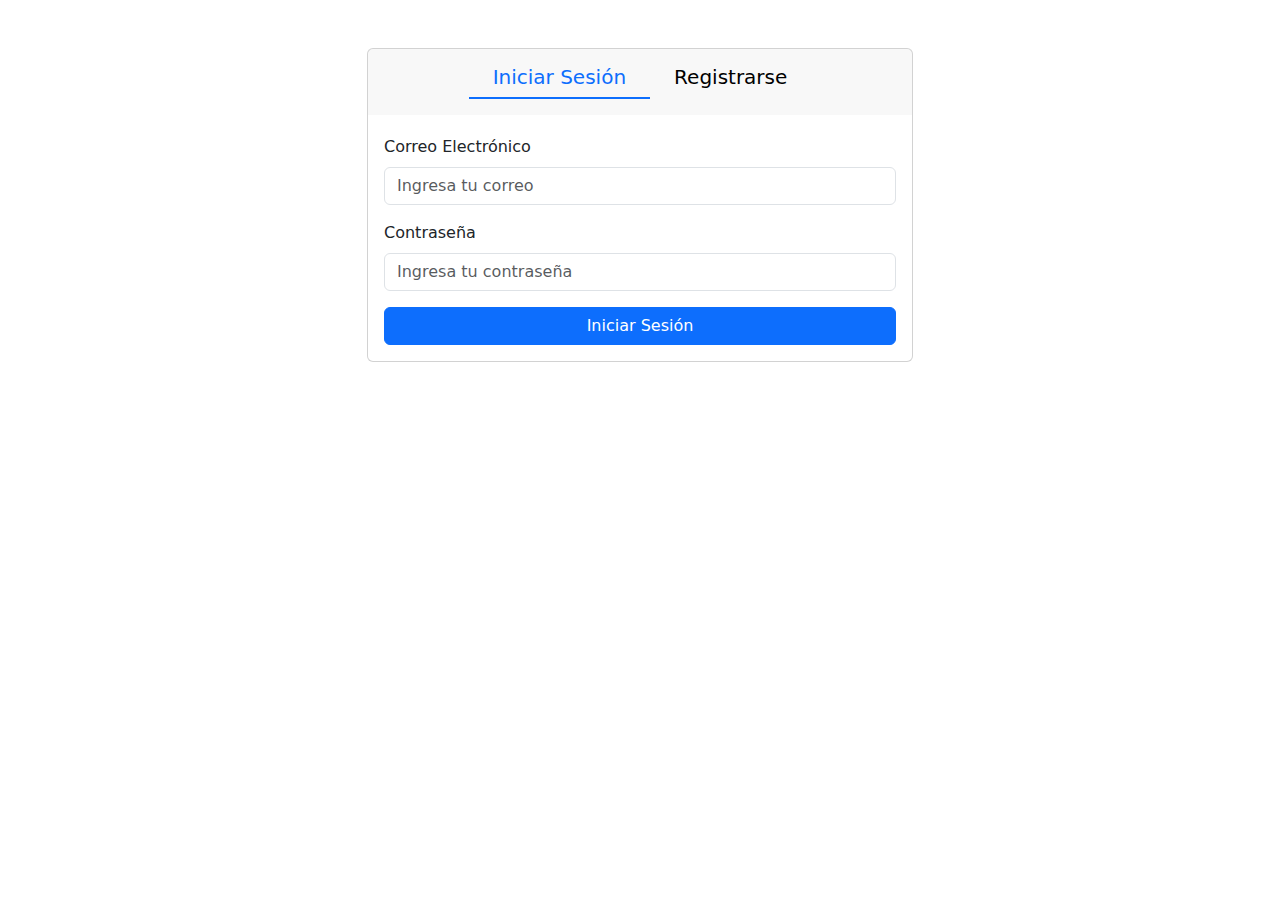
<file: index.html>
<!DOCTYPE html>
<html lang="es">
<head>
    <meta charset="UTF-8">
    <meta name="viewport" content="width=device-width, initial-scale=1.0">
    <title>NAX-IoT</title>
    <!-- Bootstrap CSS -->
    <link href="https://cdn.jsdelivr.net/npm/bootstrap@5.3.0/dist/css/bootstrap.min.css" rel="stylesheet">
    <style>
        .card-header {
            cursor: pointer;
            border-bottom: none;
        }

        .active-tab {
            color: #0d6efd;
            border-bottom: 2px solid #0d6efd;
        }

        .inactive-tab {
            color: #000;
            border-bottom: 2px solid transparent;
        }

        .hidden {
            display: none;
        }

        .card-body {
            padding-top: 20px;
        }
    </style>
</head>
<body>
    <div class="container mt-5">
        <div class="row justify-content-center">
            <div class="col-md-6">
                <div class="card">
                    <!-- Cabeceras para alternar entre modos -->
                    <div class="card-header d-flex justify-content-center">
                        <h5 id="loginTab" class="active-tab py-2 px-4">Iniciar Sesión</h5>
                        <h5 id="registerTab" class="inactive-tab py-2 px-4">Registrarse</h5>
                    </div>
                    <!-- Contenido del formulario -->
                    <div class="card-body">
                        <form id="authForm">
                            <input type="text" class="form-control oculto" id="accion" name="accion" value="logear">
                            <!-- Campo Nombre (solo visible en Registro) -->
                            <div class="mb-3 hidden" id="nameField">
                                <label for="registerName" class="form-label">Nombre Completo</label>
                                <input type="text" class="form-control" id="registerName" name="usuario" placeholder="Ingresa tu nombre completo">
                            </div>
                            <!-- Campo Correo Electrónico -->
                            <div class="mb-3" id="emailField">
                                <label for="authEmail" class="form-label">Correo Electrónico</label>
                                <input type="email" class="form-control" id="authEmail" name="email" placeholder="Ingresa tu correo" required>
                            </div>
                            <!-- Campo Contraseña -->
                            <div class="mb-3">
                                <label for="authPassword" class="form-label">Contraseña</label>
                                <input type="password" class="form-control" id="authPassword" name="clave" placeholder="Ingresa tu contraseña" required>
                            </div>
                            <!-- Campo Confirmar Contraseña (solo visible en Registro) -->
                            <div class="mb-3 hidden" id="confirmPasswordField">
                                <label for="registerConfirmPassword" class="form-label">Confirmar Contraseña</label>
                                <input type="password" class="form-control" id="registerConfirmPassword" name="clave2" placeholder="Repite la contraseña">
                            </div>
                            <!-- Botón de Enviar -->
                            <button type="submit" class="btn btn-primary w-100" id="submitButton">Iniciar Sesión</button>
                        </form>
                    </div>
                </div>
            </div>
        </div>
    </div>

    <!-- Bootstrap JS y JavaScript -->
    <script src="https://cdn.jsdelivr.net/npm/bootstrap@5.3.0/dist/js/bootstrap.bundle.min.js"></script>
    <script src="js/jquery-3.6.0.min.js"></script>
    <script src="js/login.js"></script>
</body>
</html>
</file>
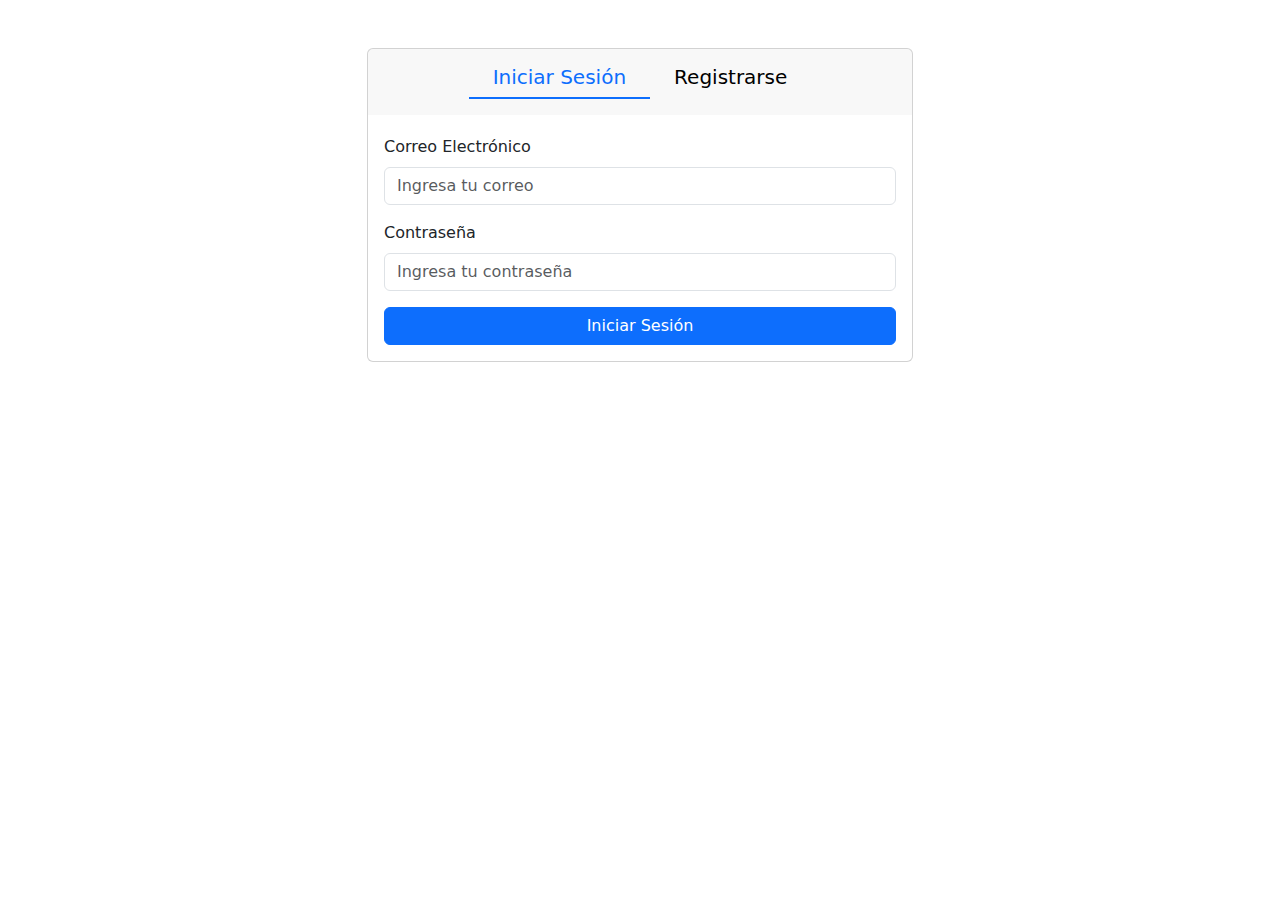
<file: pages/about.html>
<!DOCTYPE html>
<html lang="es">
  <head>
    <meta charset="UTF-8" />
    <meta name="viewport" content="width=device-width, initial-scale=1.0" />
    <title>Home</title>
    <link
      href="https://cdn.jsdelivr.net/npm/bootstrap@5.3.3/dist/css/bootstrap.min.css"
      rel="stylesheet"
      integrity="sha384-QWTKZyjpPEjISv5WaRU9OFeRpok6YctnYmDr5pNlyT2bRjXh0JMhjY6hW+ALEwIH"
      crossorigin="anonymous"
    />
    <style>
      .dropdown-menu {
          right: 0;
          left: auto;
      }
  </style>
  </head>

  <body>
    <script
      src="https://cdn.jsdelivr.net/npm/bootstrap@5.3.3/dist/js/bootstrap.bundle.min.js"
      integrity="sha384-YvpcrYf0tY3lHB60NNkmXc5s9fDVZLESaAA55NDzOxhy9GkcIdslK1eN7N6jIeHz"
      crossorigin="anonymous"
    ></script>
    <script src="../js/navbar.js"></script>
    <script src="../js/checkToken.js"></script>
    <script src="../js/logOut.js"></script>
    <script>
        checkToken();
    </script>
    <nav class="navbar navbar-expand-lg bg-body-tertiary">
      <div class="container-fluid">
        <div class="container">
          <img src="../img/logo.svg" width="30" height="24">
          <a class="navbar-brand" href="./about.html">NAX-IoT</a>
      </div>
        <button
          class="navbar-toggler"
          type="button"
          data-bs-toggle="collapse"
          data-bs-target="#navbarSupportedContent"
          aria-controls="navbarSupportedContent"
          aria-expanded="false"
          aria-label="Toggle navigation"
        >
          <span class="navbar-toggler-icon"></span>
        </button>
        <div class="collapse navbar-collapse" id="navbarSupportedContent">
          <ul class="navbar-nav me-auto mb-2 mb-lg-0">
            <li class="nav-item">
              <a class="nav-link active" aria-current="page" href="./main.html"
                >Inicio</a
              >
            </li>
            <li class="nav-item">
              <a class="nav-link" href="./graphs.html">Gráficos</a>
            </li>
            <li class="nav-item dropdown">
              <a
                class="nav-link dropdown-toggle"
                href="#"
                role="button"
                data-bs-toggle="dropdown"
                aria-expanded="false"
              >
              <script>
                const token = localStorage.getItem('authToken');  // O de donde lo tengas almacenado
                if (token) {
                    actualizarNavbarConUsuario(token);
                }
              </script>
              <span id="navbar-user"></span>
              </a>
              <ul class="dropdown-menu dropdown-menu-end w-auto">
                <!-- <li><a class="dropdown-item" href="./profile.html">Perfil</a></li> -->
                <li><a class="dropdown-item" href="./devices.html">Dispositivos</a></li>
                <li><a class="dropdown-item" href="./patients.html">Pacientes</a></li>
                <li>
                  <hr class="dropdown-divider" />
                </li>
                <li><a class="dropdown-item" onclick="logOut()">Cerrar Sesión</a></li>
              </ul>
            </li>
          </ul>
        </div>
      </div>
    </nav>
    <div class="container-fluid">
      <div class="row">
        <div class="col-md-6">
          <img src="../img/25590.jpg" class="img-fluid" />
        </div>
        <div class="col-md-6 text-capitalize">
          <div class="textos">
            <h4>
              NAX-IoT: Monitoreo Integral de Signos Vitales en Tiempo Real
            </h4>
            <p>
              NAX-IoT es una solución integral diseñada para mejorar la calidad
              de la atención médica mediante el monitoreo continuo y preciso de
              los signos vitales. Ideal tanto para pacientes como para médicos,
              nuestra plataforma ofrece una manera eficiente y fácil de rastrear
              parámetros esenciales de salud, incluyendo:
            </p>
            <li>Pulso cardiaco</li>
            <li>Temperatura corporal</li>
            <li>Saturación de oxígeno en la sangre (SpO2)</li>
            <li>Presión arterial (sistólica y diastólica)</li>
            <p></p>
            <p>
              Gracias a la tecnología de Internet de las Cosas (IoT), NAX-IoT
              recopila datos de dispositivos médicos conectados y los presenta
              en tiempo real a través de una interfaz intuitiva, accesible desde
              cualquier dispositivo con conexión a internet.
            </p>
            <h5>Funcionalidades Destacadas</h5>
            <li>Historial médico descargable</li>
            <li>Acceso remoto y seguridad</li>
            <li>Interfaz amigable para el usuario</li>
          </div>
        </div>
      </div>
    </div>
  </body> 
</html>
</file>
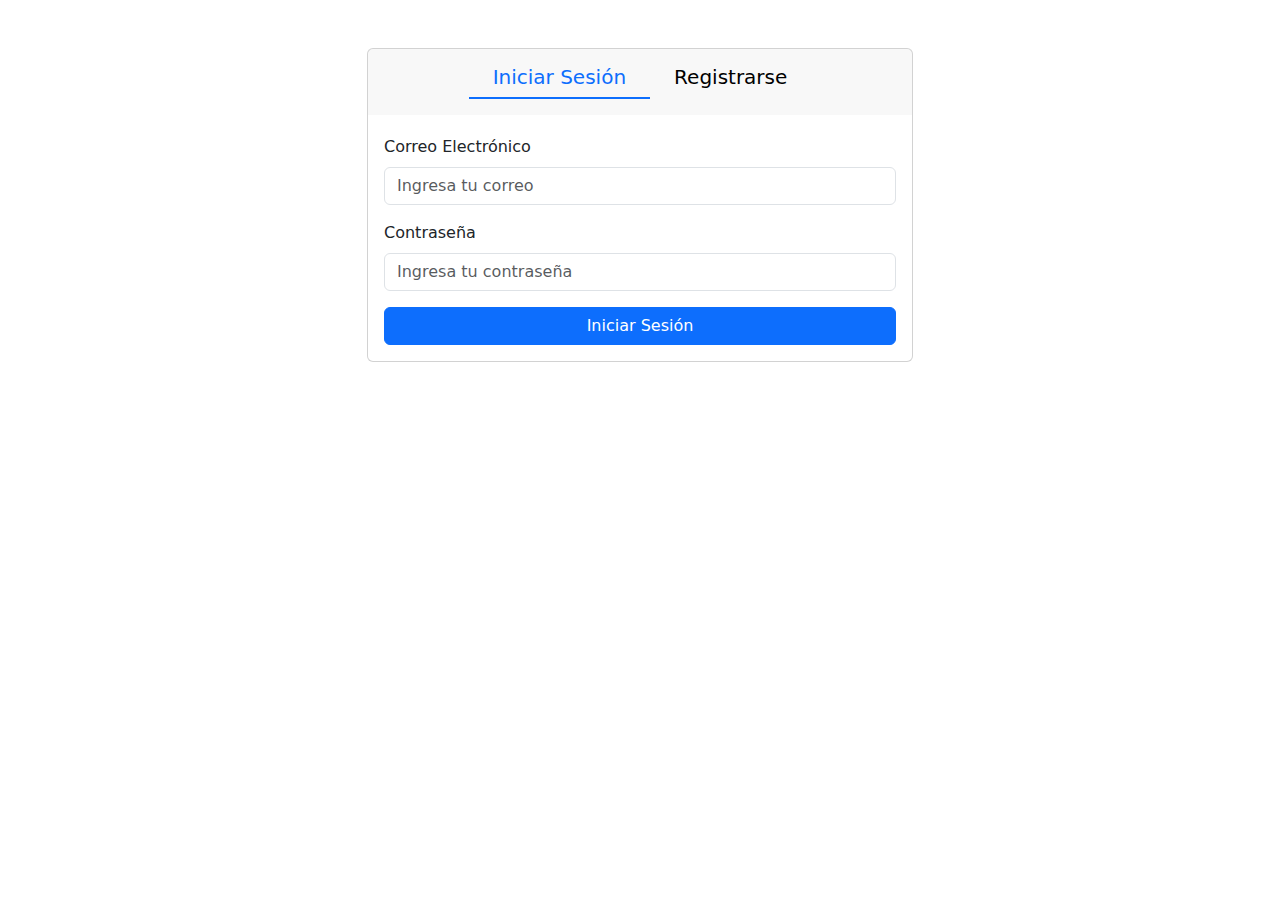
<file: pages/devices.html>
<!DOCTYPE html>
<html lang="es">

<head>
    <meta charset="UTF-8">
    <meta name="viewport" content="width=device-width, initial-scale=1.0">
    <title>NAX-IoT</title>
    <link href="https://cdn.jsdelivr.net/npm/bootstrap@5.3.3/dist/css/bootstrap.min.css" rel="stylesheet" integrity="sha384-QWTKZyjpPEjISv5WaRU9OFeRpok6YctnYmDr5pNlyT2bRjXh0JMhjY6hW+ALEwIH" crossorigin="anonymous">
    <link rel="stylesheet" href="../css/index.css">
    <link rel="stylesheet" href="https://cdnjs.cloudflare.com/ajax/libs/font-awesome/6.0.0-beta3/css/all.min.css">
    <style>
        .id-column {
            max-width: 150px;  /* Limitar el ancho de la celda */
            word-wrap: break-word; /* Permitir que el texto se ajuste a múltiples líneas */
            overflow: hidden; /* Ocultar cualquier texto que no quepa en el ancho establecido */
            white-space: normal; /* Permitir saltos de línea */
            word-break: break-all; /* Asegura que el texto largo se rompa en cualquier lugar */
        }
        .dropdown-menu {
            right: 0;
            left: auto;
        }
    </style>
</head>

<body>
    <script src="https://cdn.jsdelivr.net/npm/bootstrap@5.3.3/dist/js/bootstrap.bundle.min.js" integrity="sha384-YvpcrYf0tY3lHB60NNkmXc5s9fDVZLESaAA55NDzOxhy9GkcIdslK1eN7N6jIeHz" crossorigin="anonymous"></script>
    <script src="../js/navbar.js"></script>
    <script src="../js/checkToken.js"></script>
    <script src="../js/logOut.js"></script>
    <script>
        checkToken();
    </script>
    <nav class="navbar navbar-expand-lg bg-body-tertiary">
        <div class="container-fluid">
            <div class="container">
                <img src="../img/logo.svg" width="30" height="24">
                <a class="navbar-brand" href="./about.html">NAX-IoT</a>
            </div>
            <button class="navbar-toggler" type="button" data-bs-toggle="collapse" data-bs-target="#navbarSupportedContent" aria-controls="navbarSupportedContent" aria-expanded="false" aria-label="Toggle navigation">
                <span class="navbar-toggler-icon"></span>
            </button>
            <div class="collapse navbar-collapse" id="navbarSupportedContent">
                <ul class="navbar-nav me-auto mb-2 mb-lg-0">
                    <li class="nav-item">
                        <a class="nav-link active" aria-current="page" href="./main.html">Inicio</a>
                    </li>
                    <li class="nav-item">
                        <a class="nav-link" href="./graphs.html">Gráficos</a>
                    </li>
                    <li class="nav-item dropdown">
                        <a class="nav-link dropdown-toggle" href="#" role="button" data-bs-toggle="dropdown" aria-expanded="false">
                            <script>
                                const token = localStorage.getItem('authToken');  // O de donde lo tengas almacenado
                                if (token) {
                                    actualizarNavbarConUsuario(token);
                                }
                              </script>
                              <span id="navbar-user"></span> 
                        </a>
                        <!-- Dropdown-menu sin el div -->
                        <ul class="dropdown-menu dropdown-menu-end w-auto">
                            <!-- <li><a class="dropdown-item" href="./profile.html">Perfil</a></li> -->
                            <li><a class="dropdown-item" href="./devices.html">Dispositivos</a></li>
                            <li><a class="dropdown-item" href="./patients.html">Pacientes</a></li>
                            <li>
                                <hr class="dropdown-divider">
                            </li>
                            <li><a class="dropdown-item" onclick="logOut()">Cerrar Sesión</a></li>
                        </ul>
                    </li>
                </ul>
            </div>
        </div>
    </nav>

    <div class="container mt-4">
        <div class="row">
            <!-- Columna del formulario -->
            <div class="col-md-4">
                <h2>Registrar Dispositivo</h2>
                <form id="deviceForm" class="mb-4">
                    <input type="text" class="form-control hidden" id="idDevice" name="idDevice" value="000">
                    <input type="text" class="form-control hidden" id="accion" name="accion" value="insertar">
                    <div class="mb-3">
                        <label for="deviceName" class="form-label">Nombre del Dispositivo</label>
                        <input type="text" class="form-control" id="deviceName" name="deviceName" required>
                    </div>
                    <div class="mb-3">
                        <label for="deviceModel" class="form-label">Modelo</label>
                        <input type="text" class="form-control" id="deviceModel" name="deviceModel" required>
                    </div>
                    <div class="mb-3">
                        <label for="patientId" class="form-label">ID del Paciente</label>
                        <input type="text" class="form-control" id="patientId" name="patientId" required>
                    </div>
                    <div class="mb-3">
                        <label for="deviceStatus" class="form-label">Estado del Dispositivo</label>
                        <select class="form-control" id="deviceStatus" name="deviceStatus" required>
                            <option value="Activo">Activo</option>
                            <option value="Inactivo">Inactivo</option>
                            <option value="Mantenimiento">Mantenimiento</option>
                        </select>
                    </div>
                    <div class="mb-3">
                        <label for="registrationDate" class="form-label">Fecha de Registro</label>
                        <input type="date" class="form-control" id="registrationDate" name="registrationDate" required>
                    </div>
                    <div class="mb-3">
                        <label for="lastCalibration" class="form-label">Fecha de Última Calibración</label>
                        <input type="date" class="form-control" id="lastCalibration" name="lastCalibration">
                    </div>
                    <button type="submit" class="btn btn-primary" id="btnRegistrarActualizar">Registrar</button>
                </form>
            </div>
            <!-- Columna de la tabla -->
            <div class="col-md-8">
                <h2>Dispositivos Registrados</h2>
                <form class="input-group mb-3" id="busqueda">
                    <input type="text" class="form-control" id="busq" placeholder="Barra de busqueda">
                    <button class="btn btn-info" type="submit" id="search"><i class="fa-solid fa-magnifying-glass"></i></button>
                </form>
                <table class="table table-striped">
                    <thead>
                        <tr>
                            <th>Token</th>
                            <th>Nombre</th>
                            <th>Modelo</th>
                            <th>ID del Paciente</th>
                            <th>Estado</th>
                            <th>Fecha de Registro</th>
                            <th>Fecha de Última Calibración</th>
                            <th>Acción</th>
                        </tr>
                    </thead>
                    <tbody id="resultados">
                        <!-- Aquí se llenarán los datos de los dispositivos -->
                    </tbody>
                </table>
            </div>
        </div>
    </div>
</body>
<script src="../js/jquery-3.6.0.min.js"></script>
<script src="../js/devices.js"></script>

</html>
</file>
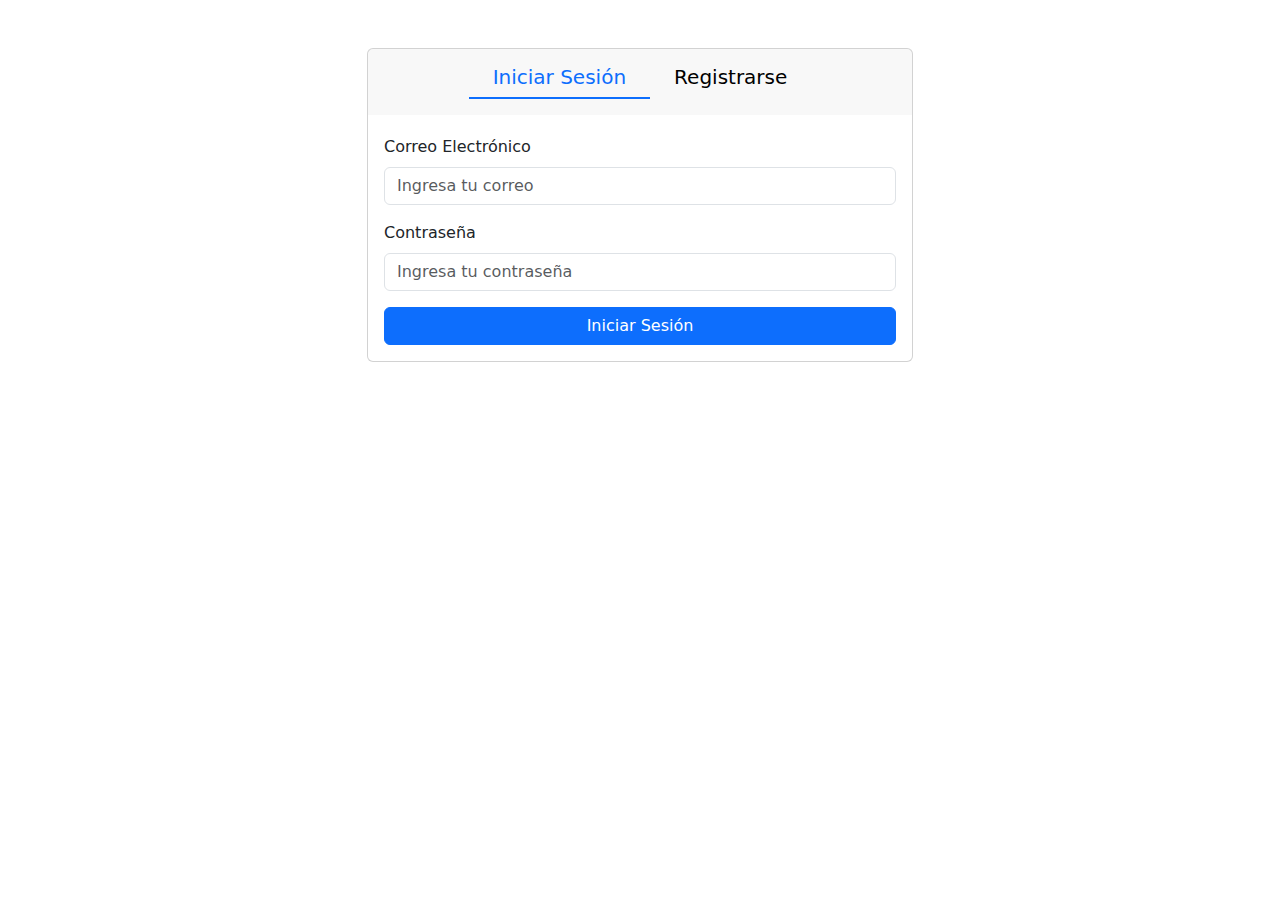
<file: pages/main.html>
<!DOCTYPE html>
<html lang="es">
<head>
    <meta charset="UTF-8">
    <meta name="viewport" content="width=device-width, initial-scale=1.0">
    <title>NAX-IoT</title>
    <link href="https://cdn.jsdelivr.net/npm/bootstrap@5.3.3/dist/css/bootstrap.min.css" rel="stylesheet" integrity="sha384-QWTKZyjpPEjISv5WaRU9OFeRpok6YctnYmDr5pNlyT2bRjXh0JMhjY6hW+ALEwIH" crossorigin="anonymous">
    <link rel="stylesheet" href="../css/index.css">
    <link rel="stylesheet" href="https://cdnjs.cloudflare.com/ajax/libs/font-awesome/6.0.0-beta3/css/all.min.css">
    <style>
        .dropdown-menu {
            right: 0;
            left: auto;
        }
    </style>
</head>
<body>
    <script src="https://cdn.jsdelivr.net/npm/bootstrap@5.3.3/dist/js/bootstrap.bundle.min.js" integrity="sha384-YvpcrYf0tY3lHB60NNkmXc5s9fDVZLESaAA55NDzOxhy9GkcIdslK1eN7N6jIeHz" crossorigin="anonymous"></script>
    <script src="../js/navbar.js"></script>
    <script src="../js/checkToken.js"></script>
    <script src="../js/logOut.js"></script>
    <script>
        checkToken();
    </script>
    <nav class="navbar navbar-expand-lg bg-body-tertiary">
        <div class="container-fluid">
            <div class="container">
                <img src="../img/logo.svg" width="30" height="24">
                <a class="navbar-brand" href="./about.html">NAX-IoT</a>
            </div>
          <button class="navbar-toggler" type="button" data-bs-toggle="collapse" data-bs-target="#navbarSupportedContent" aria-controls="navbarSupportedContent" aria-expanded="false" aria-label="Toggle navigation">
            <span class="navbar-toggler-icon"></span>
          </button>
          <div class="collapse navbar-collapse" id="navbarSupportedContent">
            <ul class="navbar-nav me-auto mb-2 mb-lg-0">
              <li class="nav-item">
                <a class="nav-link active" aria-current="page" href="./main.html">Inicio</a>
              </li>
              <li class="nav-item">
                <a class="nav-link" href="./graphs.html">Gráficos</a>
              </li>
              <li class="nav-item dropdown">
                <a class="nav-link dropdown-toggle" href="#" role="button" data-bs-toggle="dropdown" aria-expanded="false">
                    <script>
                        const token = localStorage.getItem('authToken');  // O de donde lo tengas almacenado
                        if (token) {
                            actualizarNavbarConUsuario(token);
                        }
                      </script>
                      <span id="navbar-user"></span> 
                </a>
                <div class="dropdown-center">
                    <ul class="dropdown-menu dropdown-menu-end w-auto">
                        <!-- <li><a class="dropdown-item" href="./profile.html">Perfil</a></li> -->
                        <li><a class="dropdown-item" href="./devices.html">Dispositivos</a></li>
                        <li><a class="dropdown-item" href="./patients.html">Pacientes</a></li>
                        <li><hr class="dropdown-divider"></li>
                        <li><a class="dropdown-item" onclick="logOut()">Cerrar Sesión</a></li>
                    </ul>
                </div>
              </li>
            </ul>
          </div>
        </div>
      </nav>
      <div class="container mt-4">
        <div class="row g-2">
            <div class="col-md-8">
                <input type="text" id="patientName" class="form-control" placeholder="Ingrese el nombre del paciente">
            </div>
            <div class="col-md-2 d-flex align-items-end">
                <button class="btn btn-primary w-100" onclick="fetchPatientCard()">Buscar</button>
            </div>
            <div class="col-md-2 d-flex align-items-end">
                <div class="dropdown w-100">
                    <button class="btn btn-primary dropdown-toggle w-100" type="button" id="dropdownMenuButton" data-bs-toggle="dropdown" aria-expanded="false">
                        Descargar
                    </button>
                    <ul class="dropdown-menu w-100" aria-labelledby="dropdownMenuButton">
                        <li><a class="dropdown-item" href="#" onclick="downloadData('json')">Descargar como JSON</a></li>
                        <li><a class="dropdown-item" href="#" onclick="downloadData('xml')">Descargar como XML</a></li>
                        <li><a class="dropdown-item" href="#" onclick="downloadData('csv')">Descargar como CSV</a></li>
                    </ul>
                </div>
            </div>
        </div>

        <div class="row mt-3" id="cards-container">
            
            <!-- Card para Estado Paciente -->
            <div class="col-md-12 mb-2">
                <div class="card text-center">
                    <div class="card-body">
                        <p  id="iconST"><i class="fas fa-circle-question fa-3x text-info"></i></p>
                        <h4 class="card-title mt-3" id="iest"><p>Estado</p></h4>
                        <p class="card-text fs-4" id="status"></p>
                        <p class="card-text fs-4" id="alertType"></p>
                    </div>
                </div>
            </div>
            
            <!-- Card para BPM -->
            <div class="col-md-4 mb-4">
                <div class="card text-center">
                    <div class="card-body">
                        <i class="fas fa-heartbeat fa-3x text-danger"></i>
                        <h5 class="card-title mt-3">Latidos por minuto</h5>
                        <p class="card-text fs-4" id="bpm">--<small class="text-muted"> bpm</small></p>
                        <p class="card-text fs-4" id="bpmT"></p>
                    </div>
                </div>
            </div>

            <!-- Card para SpO2 -->
            <div class="col-md-4 mb-4">
                <div class="card text-center">
                    <div class="card-body">
                        <i class="fas fa-lungs fa-3x text-info"></i>
                        <h5 class="card-title mt-3">Saturación de Oxígeno</h5>
                        <p class="card-text fs-4" id="Spo2">--<small class="text-muted">% SpO2</small></p>
                        <p class="card-text fs-4" id="Spo2T"></p>
                    </div>
                </div>
            </div>

            <!-- Card para Temperatura -->
            <div class="col-md-4 mb-4">
                <div class="card text-center">
                    <div class="card-body">
                        <i class="fas fa-thermometer-half fa-3x text-success"></i>
                        <h5 class="card-title mt-3">Temperatura Corporal</h5>
                        <p class="card-text fs-4" id="Temp">--<small class="text-muted"> °C</small></p>
                        <p class="card-text fs-4" id="TempT"></p>
                    </div>
                </div>
            </div>

            <!-- Card para Presión Sistólica -->
            <div class="col-md-6 mb-4">
                <div class="card text-center">
                    <div class="card-body">
                        <i class="fas fa-tachometer-alt fa-3x text-warning"></i>
                        <h5 class="card-title mt-3">Presión Sistólica</h5>
                        <p class="card-text fs-4" id="PresS">--<small class="text-muted"> mmHg</small></p>
                        <p class="card-text fs-4" id="PresST"></p>
                    </div>
                </div>
            </div>

            <!-- Card para Presión Diastólica -->
            <div class="col-md-6 mb-4">
                <div class="card text-center">
                    <div class="card-body">
                        <i class="fas fa-tachometer-alt fa-3x text-primary"></i>
                        <h5 class="card-title mt-3">Presión Diastólica</h5>
                        <p class="card-text fs-4" id="PresD">--<small class="text-muted"> mmHg</small></p>
                        <p class="card-text fs-4" id="PresDT"></p>
                    </div>
                </div>
            </div>

        </div>
    </div>
    <script src="../js/fetchCard.js"></script>
    <script src="../js/dataExport.js"></script>
    <script src="../js/dataFetch.js"></script>
</body>
</html>
</file>
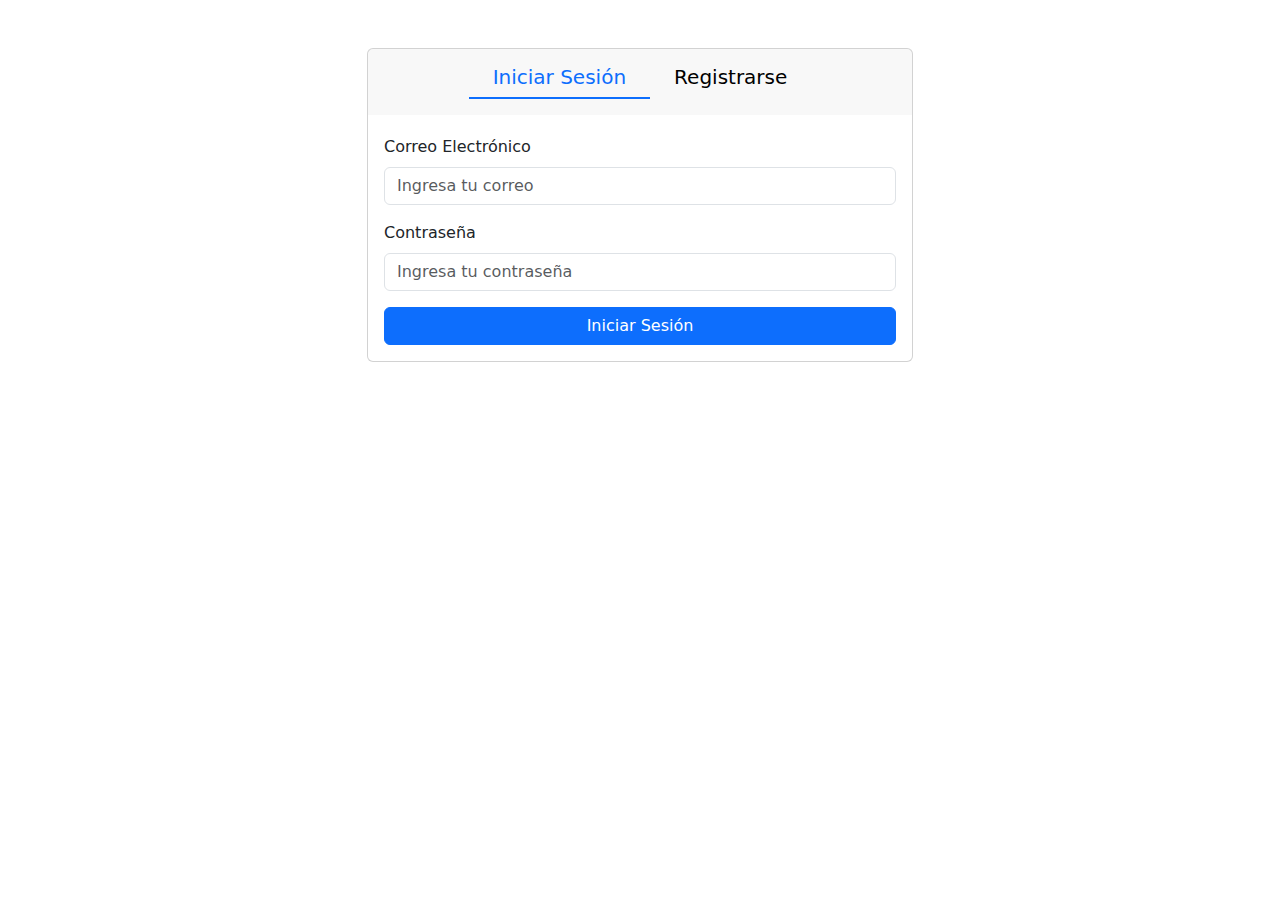
<file: pages/patients.html>
<!DOCTYPE html>
<html lang="es">

<head>
    <meta charset="UTF-8">
    <meta name="viewport" content="width=device-width, initial-scale=1.0">
    <title>NAX-IoT</title>
    <link href="https://cdn.jsdelivr.net/npm/bootstrap@5.3.3/dist/css/bootstrap.min.css" rel="stylesheet" integrity="sha384-QWTKZyjpPEjISv5WaRU9OFeRpok6YctnYmDr5pNlyT2bRjXh0JMhjY6hW+ALEwIH" crossorigin="anonymous">
    <link rel="stylesheet" href="../css/index.css">
    <link rel="stylesheet" href="https://cdnjs.cloudflare.com/ajax/libs/font-awesome/6.0.0-beta3/css/all.min.css">
    <style>
        .id-column {
            max-width: 150px;  /* Limitar el ancho de la celda */
            word-wrap: break-word; /* Permitir que el texto se ajuste a múltiples líneas */
            overflow: hidden; /* Ocultar cualquier texto que no quepa en el ancho establecido */
            white-space: normal; /* Permitir saltos de línea */
            word-break: break-all; /* Asegura que el texto largo se rompa en cualquier lugar */
        }
        .dropdown-menu {
            right: 0;
            left: auto;
        }
    </style>
</head>

<body>
    <script src="https://cdn.jsdelivr.net/npm/bootstrap@5.3.3/dist/js/bootstrap.bundle.min.js" integrity="sha384-YvpcrYf0tY3lHB60NNkmXc5s9fDVZLESaAA55NDzOxhy9GkcIdslK1eN7N6jIeHz" crossorigin="anonymous"></script>
    <script src="../js/navbar.js"></script>
    <script src="../js/checkToken.js"></script>
    <script src="../js/logOut.js"></script>
    <script>
        checkToken();
    </script>
    <nav class="navbar navbar-expand-lg bg-body-tertiary">
        <div class="container-fluid">
            <div class="container">
                <img src="../img/logo.svg" width="30" height="24">
                <a class="navbar-brand" href="./about.html">NAX-IoT</a>
            </div>
            <button class="navbar-toggler" type="button" data-bs-toggle="collapse" data-bs-target="#navbarSupportedContent" aria-controls="navbarSupportedContent" aria-expanded="false" aria-label="Toggle navigation">
                <span class="navbar-toggler-icon"></span>
            </button>
            <div class="collapse navbar-collapse" id="navbarSupportedContent">
                <ul class="navbar-nav me-auto mb-2 mb-lg-0">
                    <li class="nav-item">
                        <a class="nav-link active" aria-current="page" href="./main.html">Inicio</a>
                    </li>
                    <li class="nav-item">
                        <a class="nav-link" href="./graphs.html">Gráficos</a>
                    </li>
                    <li class="nav-item dropdown">
                        <a class="nav-link dropdown-toggle" href="#" role="button" data-bs-toggle="dropdown" aria-expanded="false">
                            <script>
                                const token = localStorage.getItem('authToken');  // O de donde lo tengas almacenado
                                if (token) {
                                    actualizarNavbarConUsuario(token);
                                }
                            </script>
                            <span id="navbar-user"></span> 
                        </a>
                        <!-- Dropdown-menu sin el div -->
                        <ul class="dropdown-menu dropdown-menu-end w-auto">
                            <!-- <li><a class="dropdown-item" href="./profile.html">Perfil</a></li> -->
                            <li><a class="dropdown-item" href="./devices.html">Dispositivos</a></li>
                            <li><a class="dropdown-item" href="./patients.html">Pacientes</a></li>
                            <li>
                                <hr class="dropdown-divider">
                            </li>
                            <li><a class="dropdown-item" onclick="logOut()">Cerrar Sesión</a></li>
                        </ul>
                    </li>
                </ul>
            </div>
        </div>
    </nav>

    <div class="container mt-4">
        <div class="row">
            <!-- Columna del formulario -->
            <div class="col-md-4">
                <h2>Registrar Paciente</h2>
                <form id="patientForm" class="mb-4">
                    <input type="text" class="form-control hidden" id="idPatient" name="idPatient" value="000">
                    <input type="text" class="form-control hidden" id="accion" name="accion" value="insertar">
                    <div class="mb-3">
                        <label for="patientName" class="form-label">Nombre del Paciente</label>
                        <input type="text" class="form-control" id="patientName" name="patientName" placeholder="Ingrese el nombre del paciente" required>
                    </div>
                    <div class="mb-3">
                        <label for="patientAge" class="form-label">Edad</label>
                        <input type="number" class="form-control" id="patientAge" name="patientAge" placeholder="Ingrese la edad" min="0" required>
                    </div>
                    <div class="mb-3">
                        <label for="patientHeight" class="form-label">Estatura (cm)</label>
                        <input type="number" class="form-control" id="patientHeight" name="patientHeight" placeholder="Ej. 170" min="0"  required>
                    </div>
                    <div class="mb-3">
                        <label for="patientWeight" class="form-label">Peso (kg)</label>
                        <input type="number" class="form-control" id="patientWeight" name="patientWeight" placeholder="Ej. 65.5" min="0" required>
                    </div>
                    <div class="mb-3">
                        <label for="patientGender" class="form-label">Genero</label>
                        <select class="form-control" id="patientGender" name="patientGender" required>
                            <option value="" selected disabled>Seleccione el género</option>
                            <option value="Femenino">Femenino</option>
                            <option value="Masculino">Masculino</option>
                        </select>
                    </div>
                    <div class="mb-3">
                        <label for="patientPic" class="form-label">Foto del Paciente</label>
                        <input type="file" class="form-control" id="patientPic" name="patientPic" accept="image/*">
                    </div>
                    <button type="submit" class="btn btn-primary" id="btnRegistrarActualizar">Registrar</button>
                </form>
            </div>
            <!-- Columna de la tabla -->
            <div class="col-md-8">
                <h2>Pacientes Registrados</h2>
                <form class="input-group mb-3" id="busqueda">
                    <input type="text" class="form-control" id="busq" placeholder="Barra de busqueda">
                    <button class="btn btn-info" type="submit" id="search"><i class="fa-solid fa-magnifying-glass"></i></button>
                </form>
                <table class="table table-striped">
                    <thead>
                        <tr>
                            <th>ID</th>
                            <th>Nombre</th>
                            <th>Edad</th>
                            <th>Estatura(cm)</th>
                            <th>Peso(kg)</th>
                            <th>Género</th>
                            <th>Foto</th>
                            <th>Acción</th>
                        </tr>
                    </thead>
                    <tbody id="resultadosPacientes">
                        <!-- Aquí se llenarán los datos de los dispositivos -->
                    </tbody>
                </table>
            </div>
        </div>
    </div>
</body>
<script src="../js/jquery-3.6.0.min.js"></script>
<script src="../js/patients.js"></script>

</html>
</file>
<file: css/index.css>
*{
    padding: 0;
    margin: 0;
    box-sizing: border-box;
}

.textos{
    text-align: justify;
    font-family: 'Lucida Sans', 'Lucida Sans Regular', 'Lucida Grande', 'Lucida Sans Unicode', Geneva, Verdana, sans-serif;
    font-size: 1.5rem;
}

/* Asegura que el dropdown se ajuste al contenido */
.dropdown-menu {
    white-space: nowrap; /* Evita el salto de línea */
    overflow-x: visible; /* Permite mostrar contenido largo */
    width: auto; /* Ancho dinámico según el contenido */
    min-width: 200px; /* Opcional: define un ancho mínimo */
}
</file>
